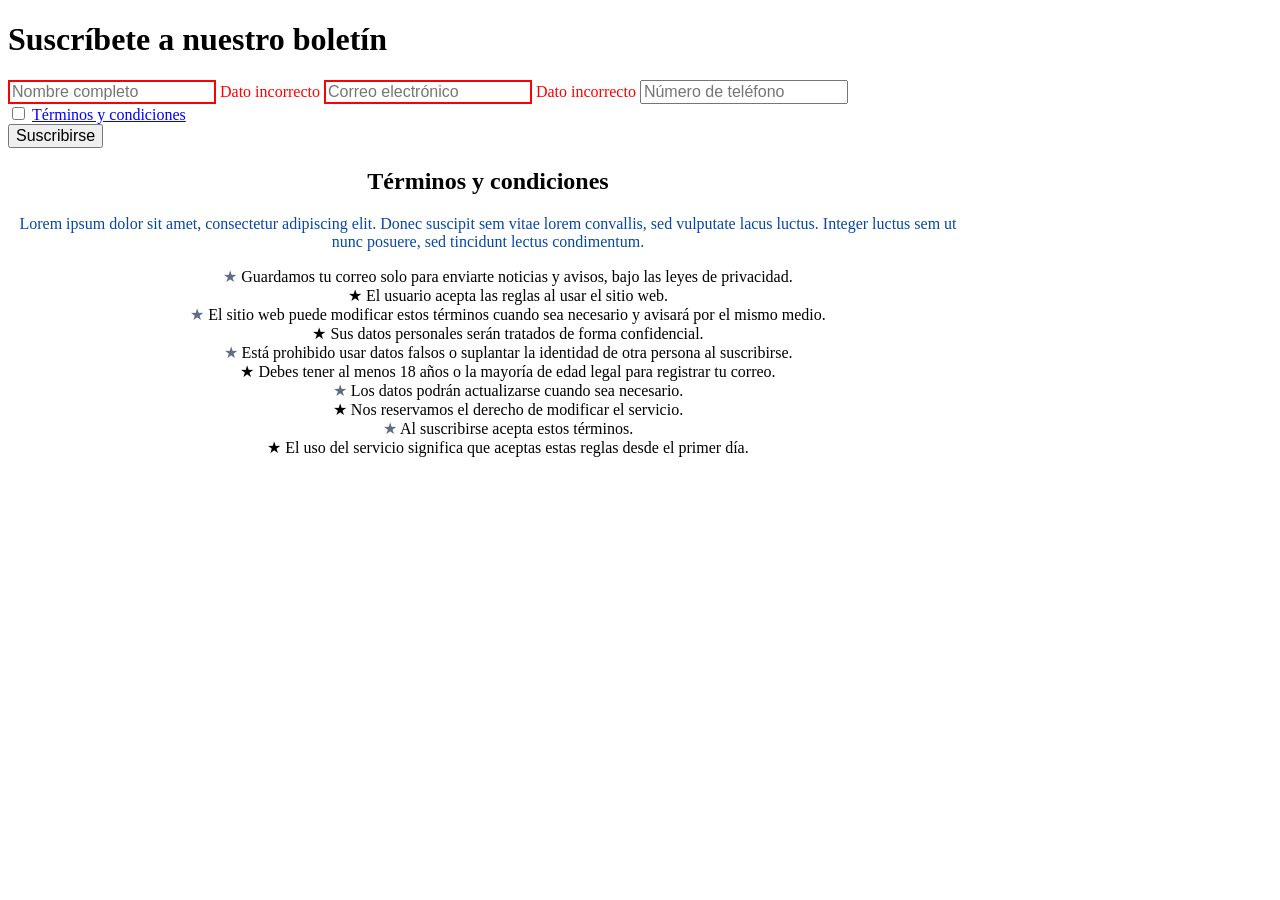
<file: Pseudoclasses&pseudoelements/index.html>
<!doctype html>
<html lang="es">
  <head>
    <meta charset="UTF-8" />
    <meta name="viewport" content="width=device-width, initial-scale=1.0" />
    <title>Suscripción al Boletín</title>

    <link rel="stylesheet" href="styles.css" />
  </head>

  <body>
    <h1>Suscríbete a nuestro boletín</h1>

    <form>
      <input type="text" placeholder="Nombre completo" required minlength="3" />
      <span></span>

      <input type="email" placeholder="Correo electrónico" required />
      <span></span>

      <input type="tel" placeholder="Número de teléfono" />
      <span></span>

      <div class="checkbox">
        <input type="checkbox" id="check" required />

        <a href="#terms-and-conditions"> Términos y condiciones </a>
      </div>

      <button type="submit">Suscribirse</button>
    </form>

    <section id="terms-and-conditions">
      <h2>Términos y condiciones</h2>

      <p>
        Lorem ipsum dolor sit amet, consectetur adipiscing elit. Donec suscipit
        sem vitae lorem convallis, sed vulputate lacus luctus. Integer luctus
        sem ut nunc posuere, sed tincidunt lectus condimentum.
      </p>

      <ul>
        <li>
          Guardamos tu correo solo para enviarte noticias y avisos, bajo las
          leyes de privacidad.
        </li>
        <li>El usuario acepta las reglas al usar el sitio web.</li>
        <li>
          El sitio web puede modificar estos términos cuando sea necesario y
          avisará por el mismo medio.
        </li>
        <li>Sus datos personales serán tratados de forma confidencial.</li>
        <li>
          Está prohibido usar datos falsos o suplantar la identidad de otra
          persona al suscribirse.
        </li>
        <li>
          Debes tener al menos 18 años o la mayoría de edad legal para registrar
          tu correo.
        </li>
        <li>Los datos podrán actualizarse cuando sea necesario.</li>
        <li>Nos reservamos el derecho de modificar el servicio.</li>
        <li>Al suscribirse acepta estos términos.</li>
        <li>
          El uso del servicio significa que aceptas estas reglas desde el primer
          día.
        </li>
      </ul>
    </section>
  </body>
</html>
</file>
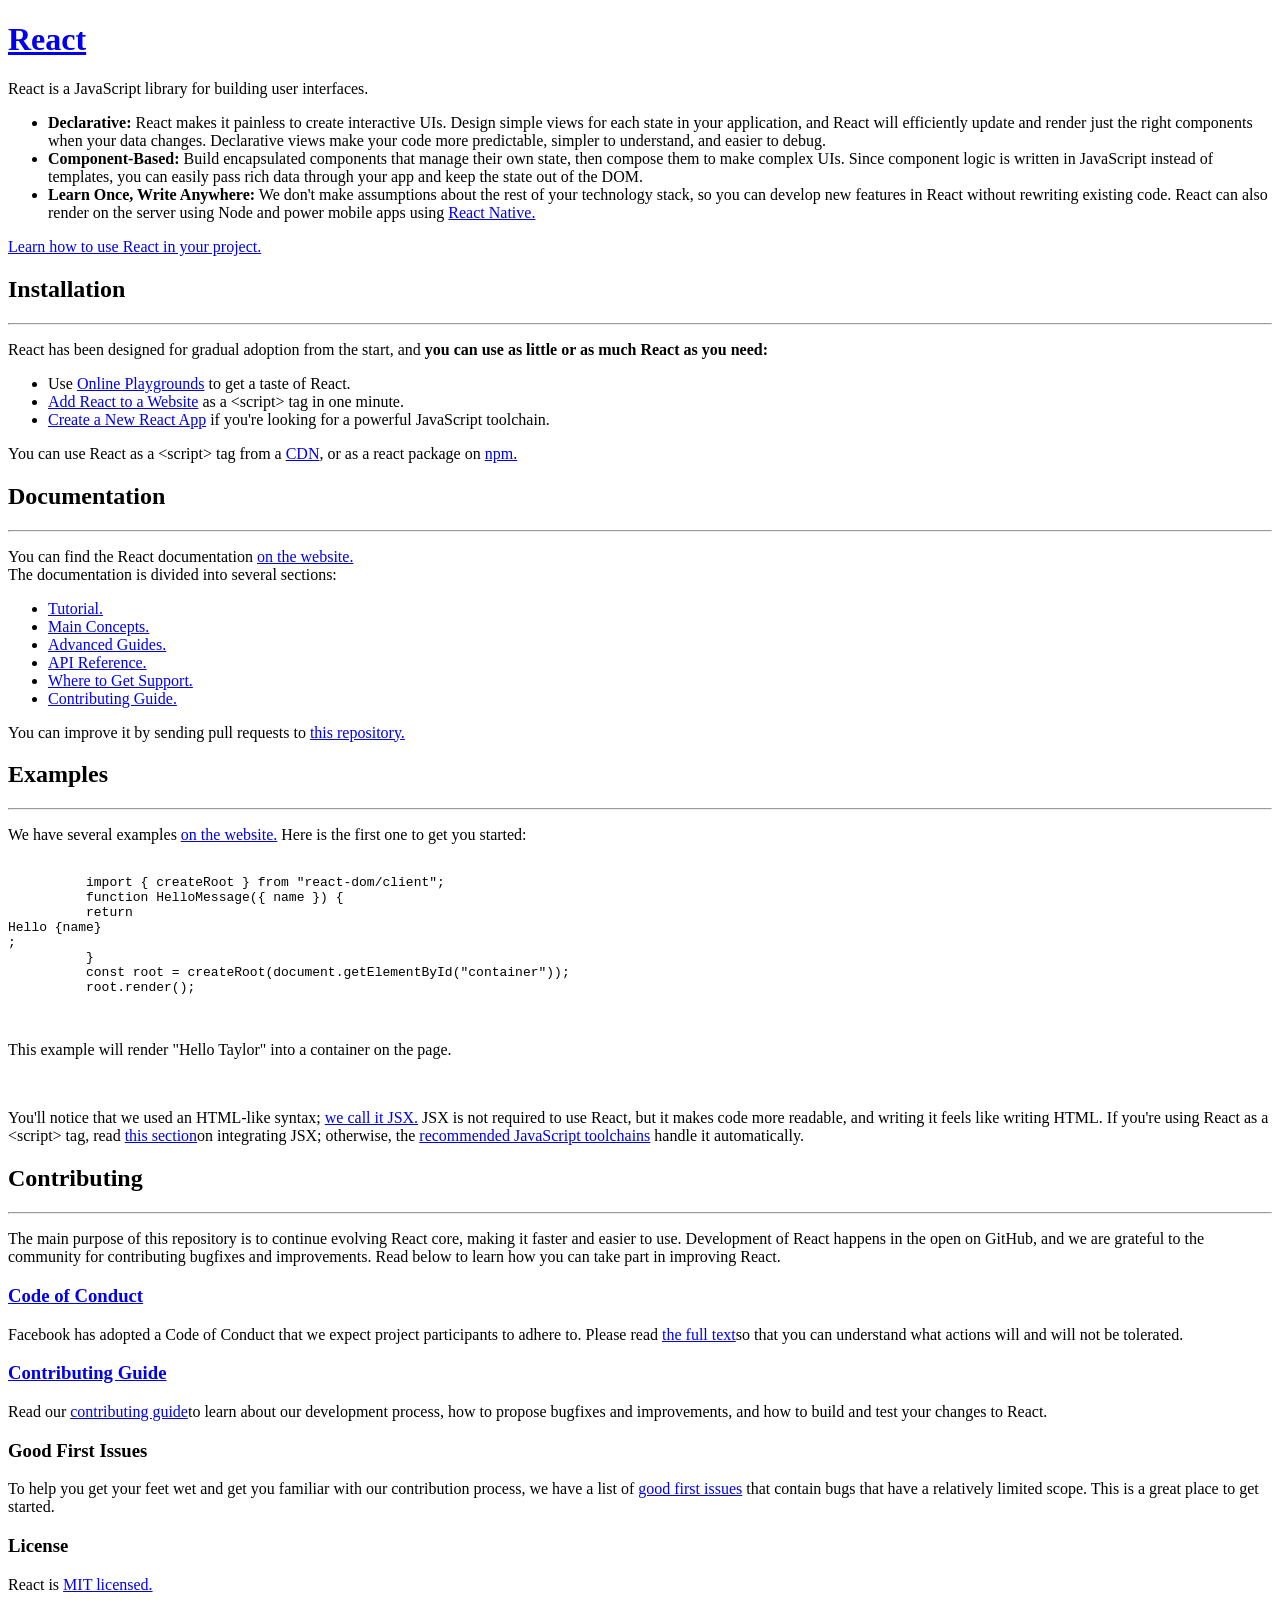
<file: html/markup_readme.html>
<!DOCTYPE html>
<html lang="en">
  <head>
    <meta charset="UTF-8" />
    <meta name="viewport" content="width=device-width, initial-scale=1.0" />
    <title>Markup readme</title>
  </head>
  <body>
    <div>
      <h1><a href="https://react.dev/">React</a></h1>
      <p>React is a JavaScript library for building user interfaces.</p>
      <ul>
        <li>
          <strong> Declarative:</strong> React makes it painless to create
          interactive UIs. Design simple views for each state in your
          application, and React will efficiently update and render just the
          right components when your data changes. Declarative views make your
          code more predictable, simpler to understand, and easier to debug.
        </li>
        <li>
          <strong> Component-Based:</strong> Build encapsulated components that
          manage their own state, then compose them to make complex UIs. Since
          component logic is written in JavaScript instead of templates, you can
          easily pass rich data through your app and keep the state out of the
          DOM.
        </li>
        <li>
          <strong> Learn Once, Write Anywhere:</strong> We don't make
          assumptions about the rest of your technology stack, so you can
          develop new features in React without rewriting existing code. React
          can also render on the server using Node and power mobile apps using
          <a href="https://reactnative.dev/">React Native.</a>
        </li>
      </ul>
      <p>
        <a href="https://react.dev/learn"
          >Learn how to use React in your project.</a
        >
      </p>
    </div>
    <div>
      <h2>Installation</h2>
      <hr />
      <p>
        React has been designed for gradual adoption from the start, and
        <strong> you can use as little or as much React as you need:</strong>
      </p>
      <ul>
        <li>
          Use
          <a href="https://react.dev/learn#online-playgrounds">
            Online Playgrounds</a
          >
          to get a taste of React.
        </li>
        <li>
          <a href="https://react.dev/learn/add-react-to-an-existing-project"
            >Add React to a Website</a
          >
          as a &lt;script&gt; tag in one minute.
        </li>
        <li>
          <a href="https://react.dev/learn/creating-a-react-app"
            >Create a New React App</a
          >
          if you're looking for a powerful JavaScript toolchain.
        </li>
      </ul>
      <p>
        You can use React as a &lt;script&gt; tag from a
        <a href="https://legacy.reactjs.org/docs/cdn-links.html">CDN</a>, or as
        a react package on
        <a href="https://www.npmjs.com/package/react">npm.</a>
      </p>
    </div>
    <div>
      <h2>Documentation</h2>
      <hr />
      <p>
        You can find the React documentation
        <a href="https://react.dev/">on the website.</a>
        <br />
        The documentation is divided into several sections:
      </p>
      <ul>
        <li>
          <a href="https://react.dev/learn/tutorial-tic-tac-toe">Tutorial. </a>
        </li>
        <li>
          <a href="https://legacy.reactjs.org/docs/hello-world.html"
            >Main Concepts.</a
          >
        </li>
        <li>
          <a href="https://legacy.reactjs.org/docs/jsx-in-depth.html"
            >Advanced Guides.</a
          >
        </li>
        <li>
          <a href="https://legacy.reactjs.org/docs/react-api.html"
            >API Reference.</a
          >
        </li>
        <li><a href="https://react.dev/community">Where to Get Support.</a></li>
        <li>
          <a href="https://legacy.reactjs.org/docs/how-to-contribute.html"
            >Contributing Guide.</a
          >
        </li>
      </ul>
      <p>
        You can improve it by sending pull requests to
        <a href="https://github.com/reactjs/react.dev">this repository.</a>
      </p>
    </div>
    <div>
      <h2>Examples</h2>
      <hr />
      <p>
        We have several examples
        <a href="https://react.dev/">on the website.</a> Here is the first one
        to get you started:
      </p>
      <pre>
        <code>
          import { createRoot } from "react-dom/client";
          function HelloMessage({ name }) {
          return <div>Hello {name}</div>;
          }
          const root = createRoot(document.getElementById("container"));
          root.render(<HelloMessage name="Taylor" />);
        </code>
      </pre>
      <p>
        This example will render "Hello Taylor" into a container on the page.
      </p>
      <br />
      <p>
        You'll notice that we used an HTML-like syntax;
        <a href="https://legacy.reactjs.org/docs/introducing-jsx.html"
          >we call it JSX.</a
        >
        JSX is not required to use React, but it makes code more readable, and
        writing it feels like writing HTML. If you're using React as a
        &lt;script&gt; tag, read
        <a
          href="https://react.dev/learn/add-react-to-an-existing-project#optional-try-react-with-jsx"
          >this section</a
        >on integrating JSX; otherwise, the
        <a href="https://react.dev/learn/creating-a-react-app"
          >recommended JavaScript toolchains</a
        >
        handle it automatically.
      </p>
    </div>
    <div>
      <h2>Contributing</h2>
      <hr />
      <p>
        The main purpose of this repository is to continue evolving React core,
        making it faster and easier to use. Development of React happens in the
        open on GitHub, and we are grateful to the community for contributing
        bugfixes and improvements. Read below to learn how you can take part in
        improving React.
      </p>
      <h3>
        <a href="https://opensource.fb.com/code-of-conduct/">Code of Conduct</a>
      </h3>
      <p>
        Facebook has adopted a Code of Conduct that we expect project
        participants to adhere to. Please read
        <a href="https://opensource.fb.com/code-of-conduct/">the full text</a>so
        that you can understand what actions will and will not be tolerated.
      </p>
      <h3>
        <a href="https://legacy.reactjs.org/docs/how-to-contribute.html"
          >Contributing Guide</a
        >
      </h3>
      <p>
        Read our
        <a href="https://legacy.reactjs.org/docs/how-to-contribute.html"
          >contributing guide</a
        >to learn about our development process, how to propose bugfixes and
        improvements, and how to build and test your changes to React.
      </p>
      <h3>Good First Issues</h3>
      <p>
        To help you get your feet wet and get you familiar with our contribution
        process, we have a list of
        <a href="https://github.com/facebook/react/labels/good%20first%20issue"
          >good first issues</a
        >
        that contain bugs that have a relatively limited scope. This is a great
        place to get started.
      </p>
      <h3>License</h3>
      <p>
        React is
        <a href="https://github.com/facebook/react/labels/good%20first%20issue"
          >MIT licensed.</a
        >
      </p>
    </div>
  </body>
</html>
</file>
<file: Pseudoclasses&pseudoelements/styles.css>
input,
button,
a,
p,
li {
  font-size: 1rem;
}

/* Validación */

input:required:invalid {
  border: 2px solid red;
}

input:required:valid {
  border: 2px solid green;
}

input:required:invalid + span::after {
  content: " Dato incorrecto";
  color: red;
}

input:required:valid + span::after {
  content: " Correcto";
  color: green;
}

/* Estados del enlace */

a:link {
  color: blue;
}

a:visited {
  color: purple;
}

a:hover {
  color: red;
}

a:active {
  color: orange;
}

/* Términos y condiciones */

#terms-and-conditions {
  max-width: 120ch;
  text-align: center;
}

#terms-and-conditions:target {
  background-color: #deebff;
}

#terms-and-conditions p:first-of-type {
  color: #0747a6;
}

/* Lista */

ul {
  list-style: none;
}

li::before {
  content: "★ ";
}

li:nth-child(odd)::before {
  color: #5e6c84;
}
</file>
